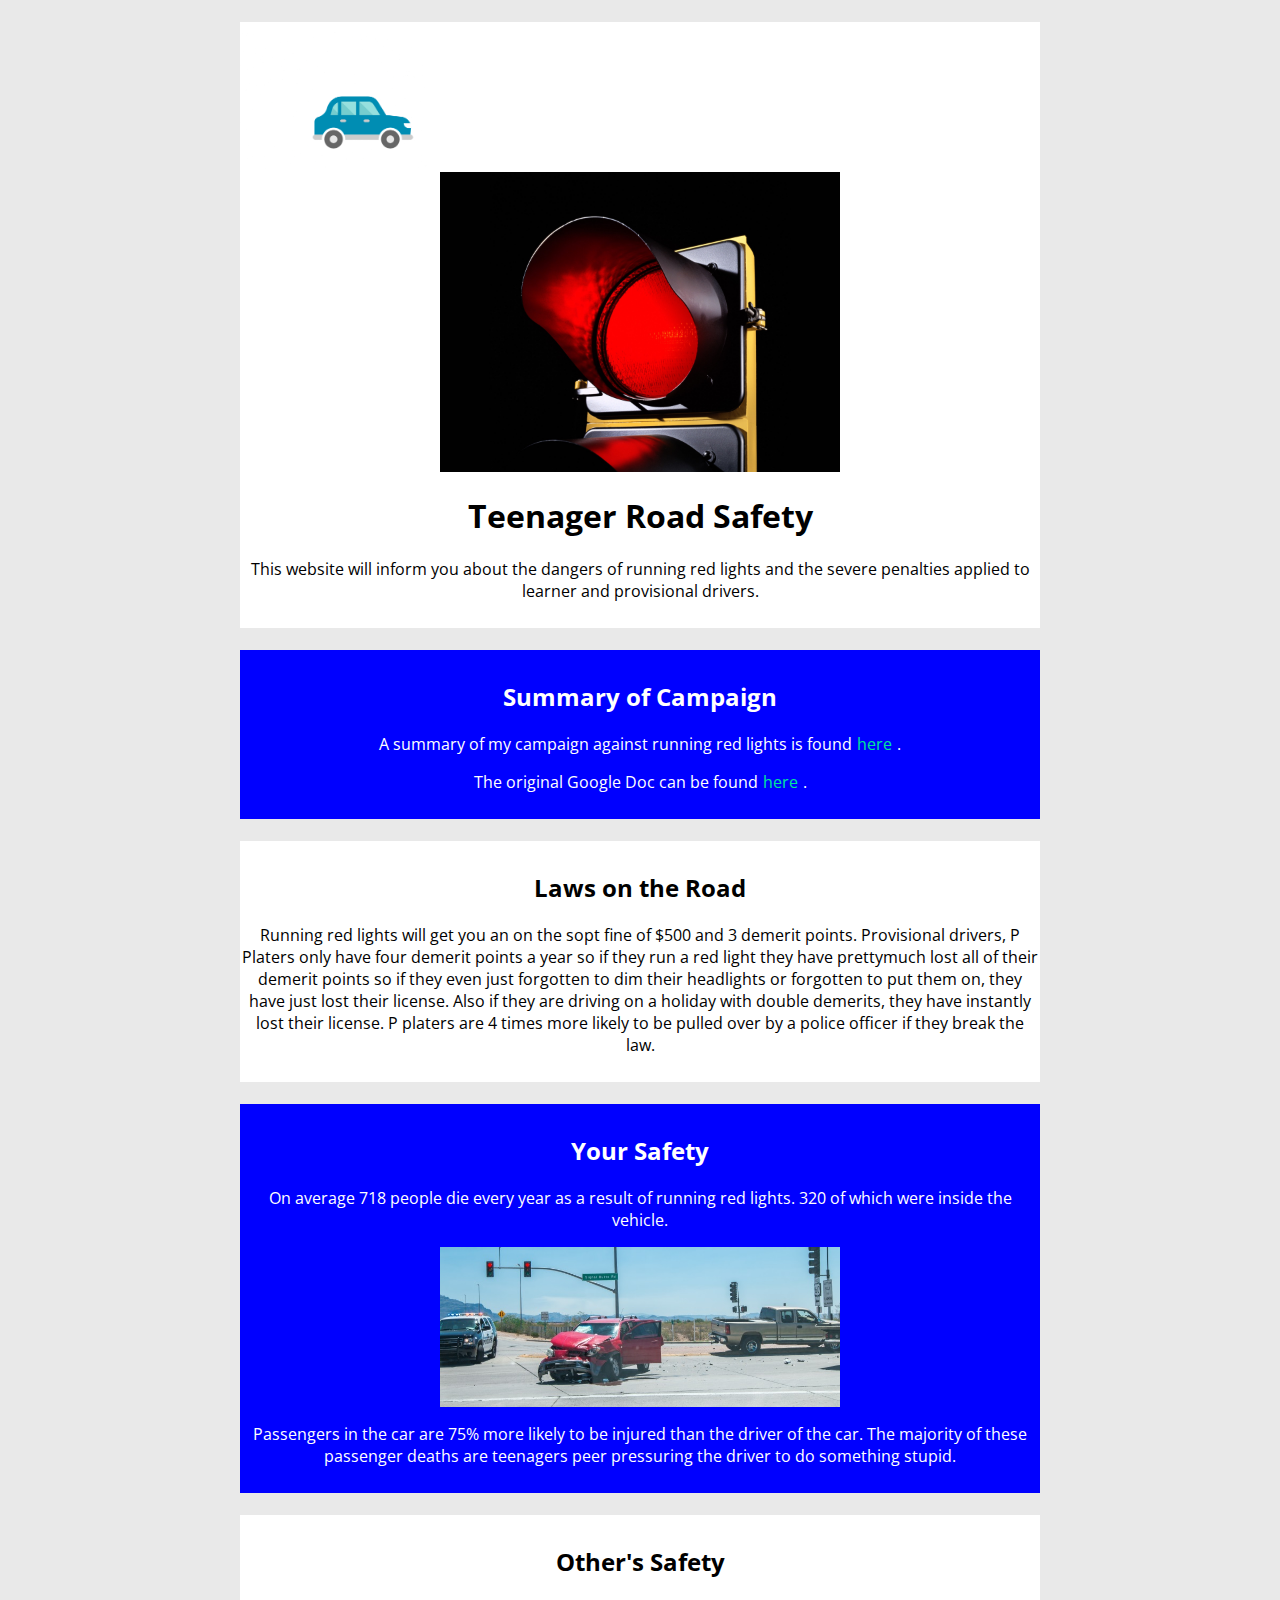
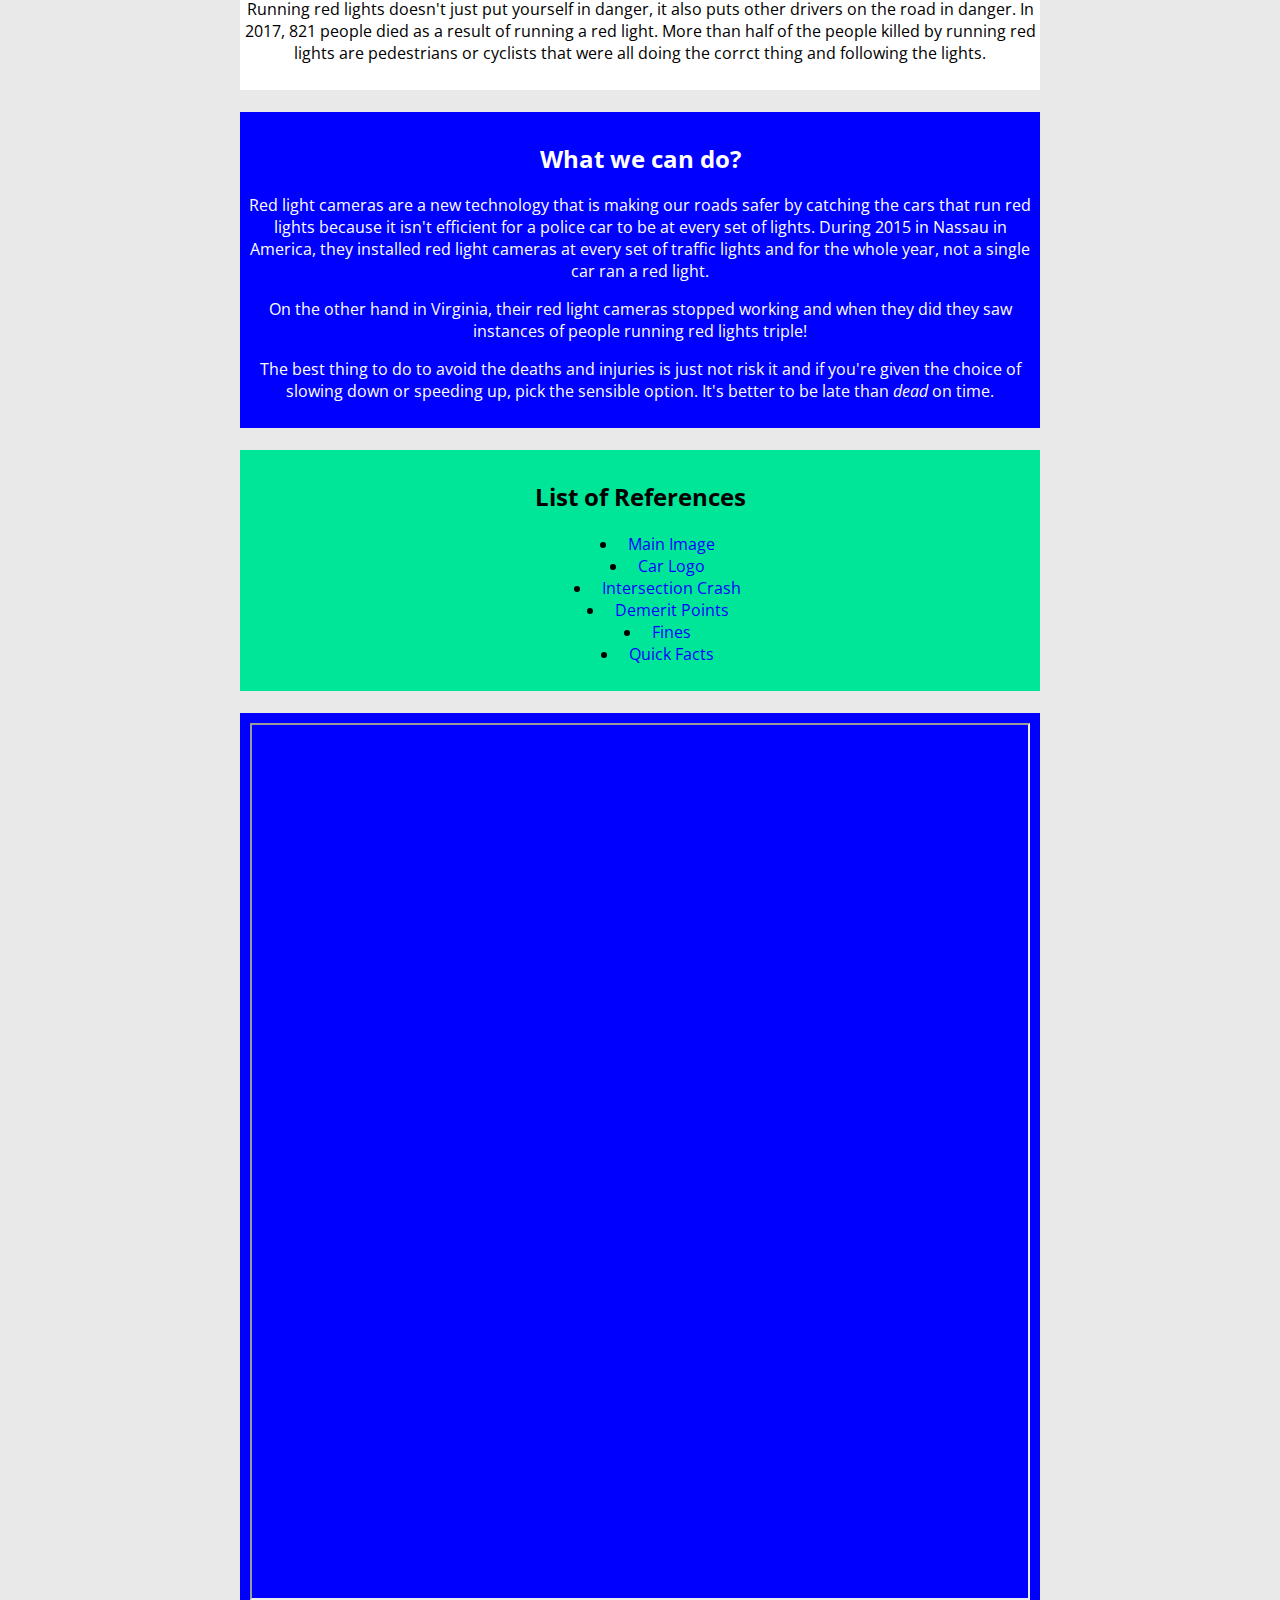
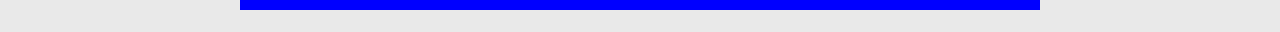
<file: index.html>
<html>
	<head>
		<title>Road Safety</title>
		<meta http-equiv="content-type" content="text/html; charset=UTF-8" />
		<link href="https://fonts.googleapis.com/css?family=Open+Sans:300,300i,400,400i,600,600i,700,700i,800,800i" rel="stylesheet"/>
		<link rel="stylesheet" type="text/css" href="style.css" />
		<link href="logo.png" rel="shortcut icon">
	</head>

	<body>
		
		<br>

		<div id="box1">
			<div id="left"><img src="car.png" alt="logo" width="40%" align="left" id="logo"/></div>
			<img src="main_image.jpg" alt="main image" width="50%"/>
			<h1>Teenager Road Safety</h1>
				<p>This website will inform you about the dangers of running red lights and the severe penalties applied to learner and provisional drivers.</p>
		</div>

		<br>
		
		<div id="box2">
			<h2>Summary of Campaign</h2>
			<p>A summary of my campaign against running red lights is found<a href="#doc">here</a>.</p>
			<p>The original Google Doc can be found<a href="https://docs.google.com/document/d/1ysZhrrrnsylceGcxE9_Sh-Do8j9PMKmYsm45_aS6nxA/edit?usp=sharing" target="_blank">here</a>.</p>
		</div>

		<br>
		
		<div id="box1">
			<h2>Laws on the Road</h2>
			<p>Running red lights will get you an on the sopt fine of $500 and 3 demerit points. Provisional drivers, P Platers only have four demerit points a year so if they run a red light they have prettymuch lost all of their demerit points so if they even just forgotten to dim their headlights or forgotten to put them on, they have just lost their license. Also if they are driving on a holiday with double demerits, they have instantly lost their license. P platers are 4 times more likely to be pulled over by a police officer if they break the law.</p>
		</div>
		<br>
		<div id="box2">
			<h2>Your Safety</h2>

			<p>On average 718 people die every year as a result of running red lights. 320 of which were inside the vehicle.</p>

			<img src="crash.jpg" alt="how it works" width="400px"/>

			<p>Passengers in the car are 75% more likely to be injured than the driver of the car. The majority of these passenger deaths are teenagers peer pressuring the driver to do something stupid.</p>

		</div>
		<br>
		<div id="box1">
			<h2>Other's Safety</h2>

			<p>Running red lights doesn't just put yourself in danger, it also puts other drivers on the road in danger. In 2017, 821 people died as a result of running a red light. More than half of the people killed by running red lights are pedestrians or cyclists that were all doing the corrct thing and following the lights.</p>

		</div>
		<br>

		<div id="box2">
			<h2>What we can do?</h2>

			<p>Red light cameras are a new technology that is making our roads safer by catching the cars that run red lights because it isn't efficient for a police car to be at every set of lights. During 2015 in Nassau in America, they installed red light cameras at every set of traffic lights and for the whole year, not a single car ran a red light.</p>

			<p>On the other hand in Virginia, their red light cameras stopped working and when they did they saw instances of people running red lights triple!</p>

			<p>The best thing to do to avoid the deaths and injuries is just not risk it and if you're given the choice of slowing down or speeding up, pick the sensible option. It's better to be late than <em>dead</em> on time.</p>
		</div>
		<br>

		<div id="box3">
			<h2>List of References</h2>
			<ul>

				<li><a href="https://media.wired.com/photos/5926578ff3e2356fd8008e93/master/w_2400,c_limit/RedLight-TA-AA022291.jpg">Main Image</a></li>
				<li><a href="https://www.flaticon.com/free-icon/car_171239#term=car&page=1&position=14">Car Logo</a></li>
				<li><a href="https://cimg0.ibsrv.net/cimg/www.autocreditexpress.com/750x300_100-1/492/01-23-2018-Red-Light-Running-Crashes-are-Still-an-Issue-Banner-300492.jpg">Intersection Crash</a></li>
				<li><a href="https://www.accesscanberra.act.gov.au/app/answers/detail/a_id/2934/~/demerit-points#!tabs-3">Demerit Points</a></li>
				<li><a href="http://mylicence.sa.gov.au/road-rules/offences-and-penalties">Fines</a></li>
				<li><a href="https://www.atsol.com/wp-content/uploads/2017/06/ATS-RLR-Dangers-Cutsheet-2017.pdf">Quick Facts</a></li>
			</ul>
		</div>

		<br>

		<div id="box2">
			<div id="doc">
				<iframe src="https://docs.google.com/document/d/e/2PACX-1vSDevZIN6A30zT620eHhyQVc_sdISLlQgbohIpQOHs-jy0iFmG6qG39hwX1_URsupxEZhOMxAmywBiQ/pub?embedded=true" width="97%" height="97%"></iframe>
			</div>
		</div>

		<br>

	</body>

</html>
</file>
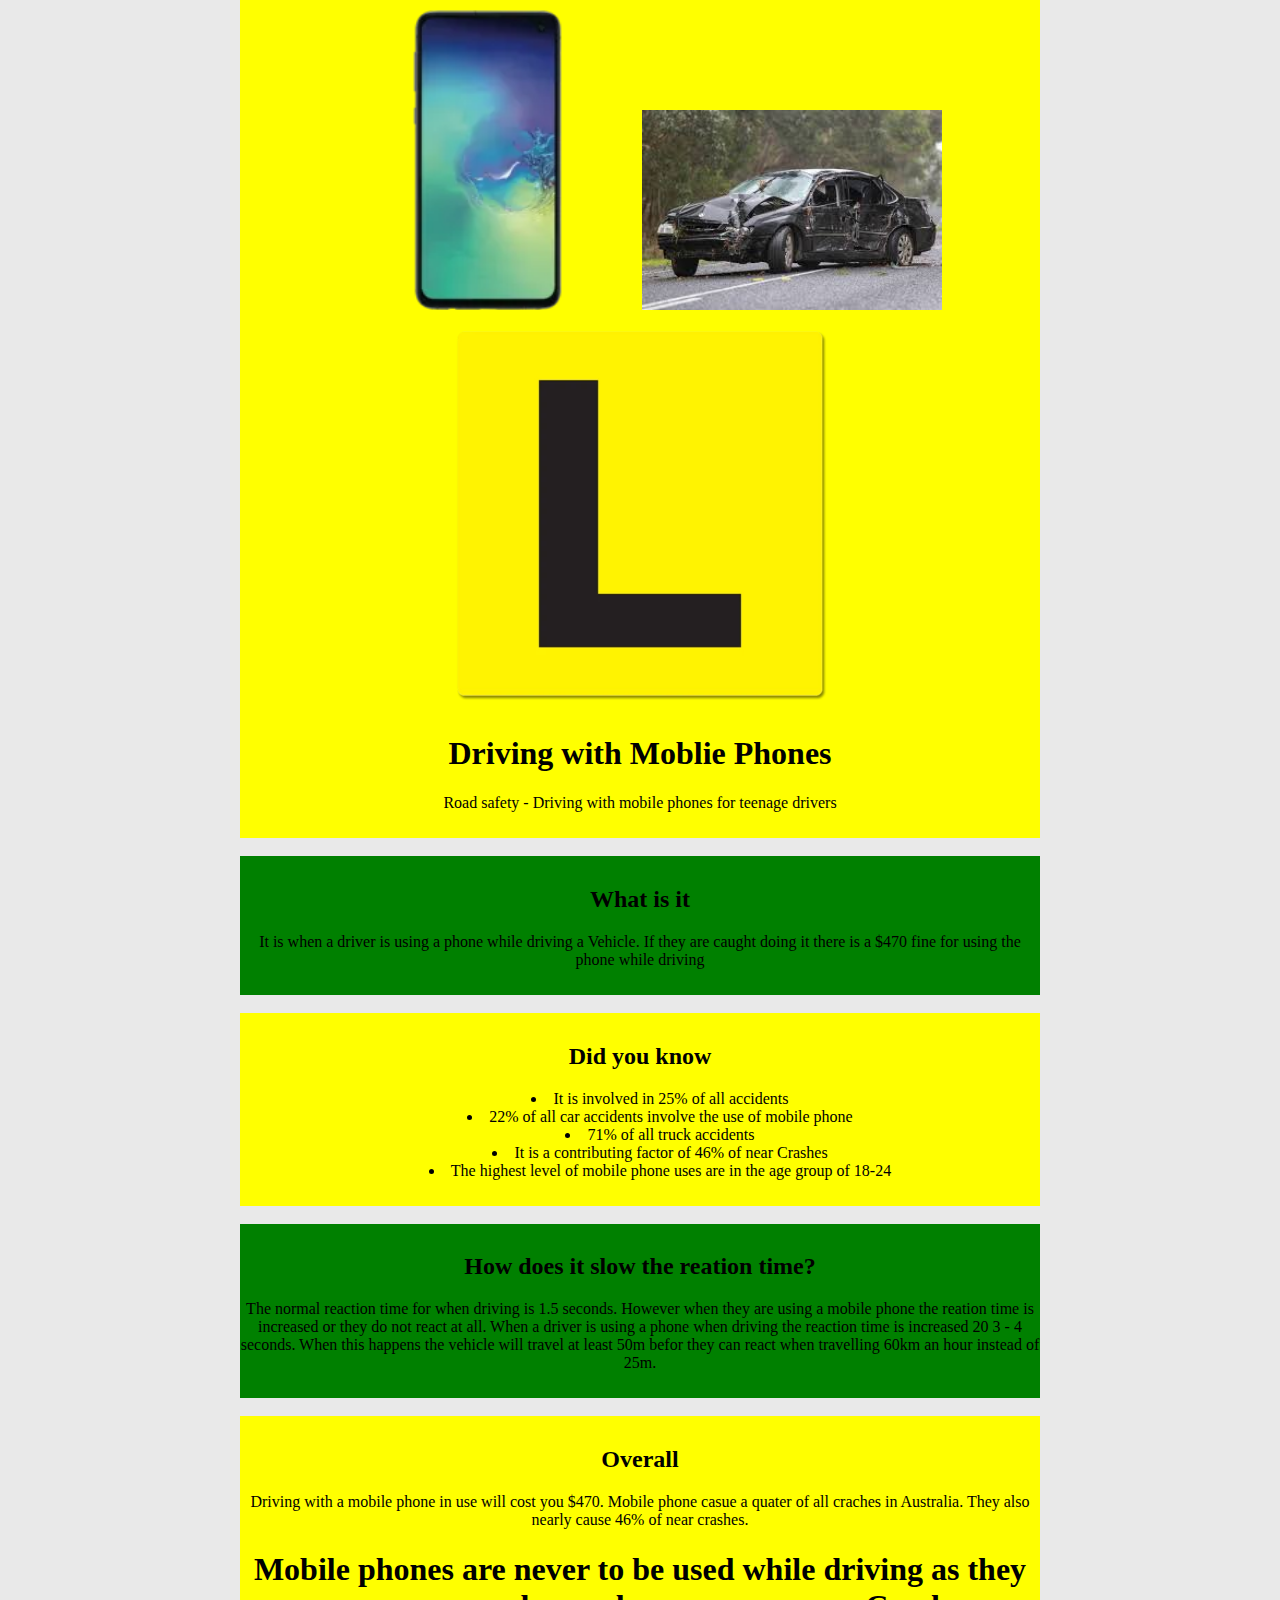
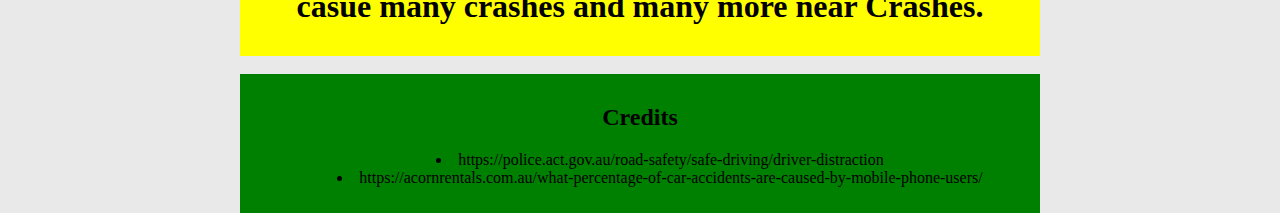
<file: johnallen.html>
<html>
	<head>
		<title>Road Safety</title>
		<meta http-equiv="content-type" content="text/html; charset=UTF-8" />
		<link rel="stylesheet" type="text/css" href="css.css" />
	</head>

	<body>
		<div id="box1">
			<div><img src="phone.png" alt="Mobile phone" width="300px"/>
			<img src="download.png" alt="Mobile phone" width="300px"/></div>
			<img src="l plate.png" alt="L plate" width="50%"/>
			<h1>Driving with Moblie Phones</h1>
			<p>Road safety - Driving with mobile phones for teenage drivers</p>
		</div>
		
		<br>
		
		<div id="box2">
			<h2>What is it</h2>
			<p>It is when a driver is using a phone while driving a Vehicle. If they are caught doing it there is a $470 fine for using the phone while driving</p>
		</div>
		<br>
		<div id="box1">
			<h2>
				Did you know
			</h2>
			<ul>

			<li>It is involved in 25% of all accidents</li>


			<li>22% of all car accidents involve the use of mobile phone</li>

			<li>71% of all truck accidents</li>
				
			<li>It is a contributing factor of 46% of near Crashes</li>
			
			<li>The highest level of mobile phone uses are in the age group of 18-24</li>
			</ul>
		</div>
		<br>
		<div id="box2">
			<h2>How does it slow the reation time?</h2>
			<p>The normal reaction time for when driving is 1.5 seconds. However when they are using a mobile phone the reation time is increased or they do not react at all. 
			When a driver is using a phone when driving the reaction time is increased 20 3 - 4 seconds. When this happens the vehicle will travel at least 50m befor they can react when travelling 60km an hour instead of 25m.</p>
		</div>
		<br>
		<div id="box1">
			<h2>Overall</h2>

			<p>Driving with a mobile phone in use will cost you $470. Mobile phone casue a quater of all craches in Australia.
			They also nearly cause 46% of near crashes.</p>
			
			<h1>
				Mobile phones are never to be used while driving as they casue many crashes and many more near Crashes.
			</h1>

		</div>
		<br>
		<div id="box2">
			<h2>Credits</h2>

	
			<ul>
				<li>https://police.act.gov.au/road-safety/safe-driving/driver-distraction</li>
				<li>https://acornrentals.com.au/what-percentage-of-car-accidents-are-caused-by-mobile-phone-users/</li>
			</ul>
		</div>

	</body>

</html>
</file>
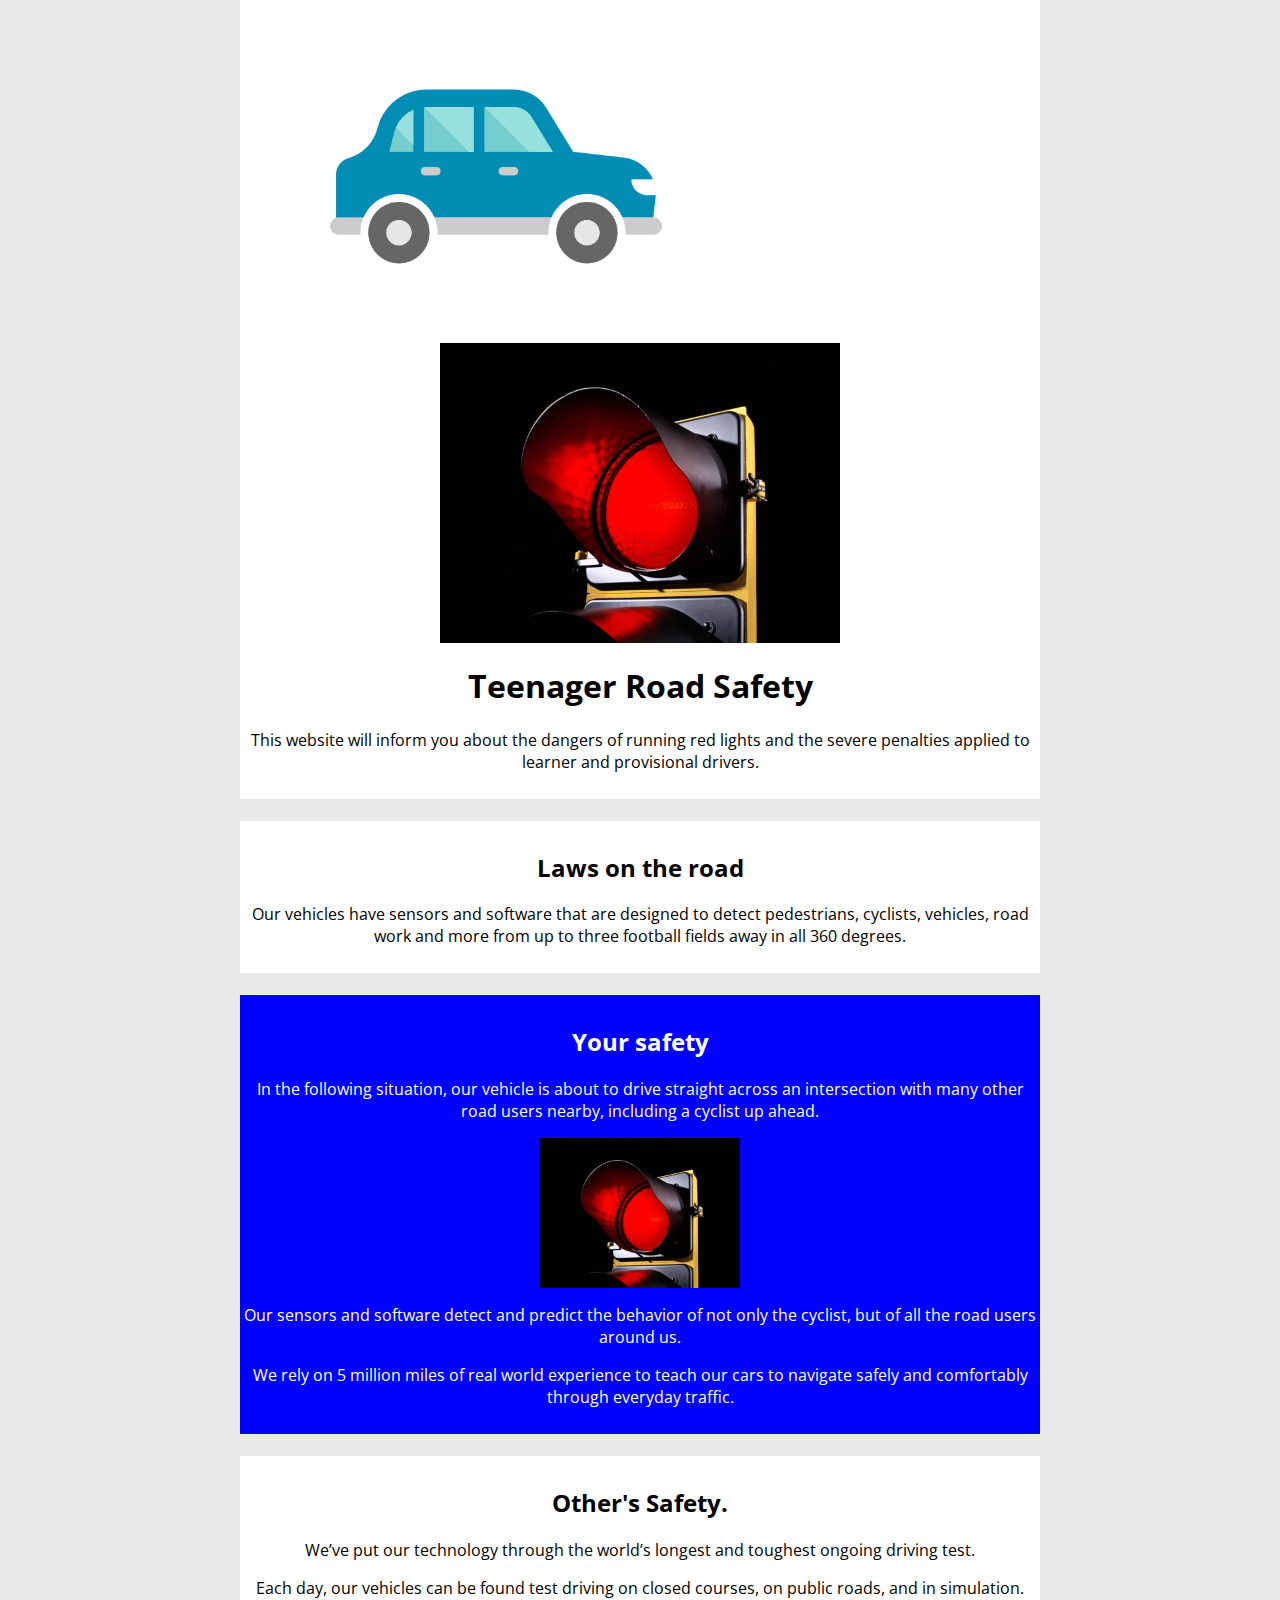
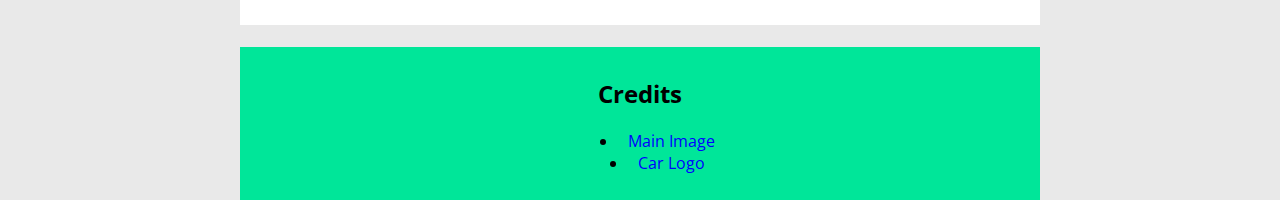
<file: website.html>
<html>
	<head>
		<title>Teenager Road Safety</title>
		<meta http-equiv="content-type" content="text/html; charset=UTF-8" />
		<link href="https://fonts.googleapis.com/css?family=Open+Sans:300,300i,400,400i,600,600i,700,700i,800,800i" rel="stylesheet"/>
		<link rel="stylesheet" type="text/css" href="style.css" />
	</head>

	<body>
		<div id="box1">
			<div id="left"><img src="logo.png" alt="logo" width="65%"/></div>
			<img src="main_image.jpg" alt="main image" width="50%"/>
			<h1>Teenager Road Safety</h1>
				<p>This website will inform you about the dangers of running red lights and the severe penalties applied to learner and provisional drivers.</p>
			<!--<div class="border"><p><a href="#latest">Go To Latest Post</a></p></div>-->
		</div>
		
		<br>
		
		<div id="box1">
			<h2>Laws on the road</h2>
			<p>Our vehicles have sensors and software that are designed to detect pedestrians, cyclists, vehicles, road work and more from up to three football fields away in all 360 degrees.</p>
		</div>
		<br>
		<div id="box2">
			<h2>Your safety</h2>

			<p>In the following situation, our vehicle is about to drive straight across an intersection with many other road users nearby, including a cyclist up ahead.</p>

			<img src="main_image.jpg" alt="how it works" width="200px"/>

			<p>Our sensors and software detect and predict the behavior of not only the cyclist, but of all the road users around us.</p>

			<p>We rely on 5 million miles of real world experience to teach our cars to navigate safely and comfortably through everyday traffic.</p>
		</div>
		<br>
		<div id="box1">
			<h2>Other's Safety.</h2>

			<p>We’ve put our technology through the world’s longest and toughest ongoing driving test.</p>
			<p>Each day, our vehicles can be found test driving on closed courses, on public roads, and in simulation.</p>

		</div>
		<br>
		<div id="box3" class="latest">
			<h2>Credits</h2>
			<ul>

				<li><a href="https://media.wired.com/photos/5926578ff3e2356fd8008e93/master/w_2400,c_limit/RedLight-TA-AA022291.jpg">Main Image</a></li>
				<li><a href="https://www.flaticon.com/free-icon/car_171239#term=car&page=1&position=14">Car Logo</a></li>
			</ul>
		</div>

	</body>

</html>
</file>
<file: style.css>
body {
	text-align: center;
	font-family: "Open Sans";
	background: #e9e9e9;
	
	margin: auto;
	width: 800px;
	
}

html {
  scroll-behavior: smooth;
}

a {
	color: blue;
	text-decoration: none;
	border: 2px;
	border-color:#00e699;
	padding:5px;
}

#box1 {
	padding: 10px 0px 10px 0px;
  	background: white;

	width: 800px;
}

.logo {
	 padding-left: 500px;
}

.border {
	
	border-style: solid;
	border-color: blue;
	width: 10px;
	padding:5px;
	margin: auto;
	width:10%;
	text-align: center;
}

#box2 {
	padding: 10px 0px 10px 0px;

  	background: blue;

	color: white;
	width: 800px;	
}

#box2 a:link, #box2 a:visited {
    color: #00e699;
}

#box3 {
	padding: 10px 0px 10px 0px;
  	background: #00e699;

	width: 800px;
	
	
}

#box4 {
	padding: 10px 0px 10px 0px;
  	background: #a7ebd5;

	width: 800px;
	
	
}

#box5 {
	padding: 10px 0px 10px 0px;
  	background: black;
	color: white;
	width: 800px;
	
	
}

#yellow {
	color:yellow;
	
}

#box6 {
	padding: 10px 0px 10px 0px;
  	background: white;
	font-size:12px;
	width: 800px;
	
	
}

li {
	list-style-position: inside;
}

#left {
	
	float:left;
}

.logo {
	padding: 100px 10px 10px 10px;
	left: 200px;
	position: absolute;
}
</file>
<file: css.css>
body {
	text-align: center;
	font-family: "Open Sans";
	background: #e9e9e9;
	
	margin: auto;
	width: 800px;
	
}

#box1 {
	padding: 10px 0px 10px 0px;
  	background: Yellow;

	width: 800px;
}



#box2 {
	padding: 10px 0px 10px 0px;

  	background: Green;
	width: 800px;
	
}



li {
	list-style-position: inside;
}
</file>
